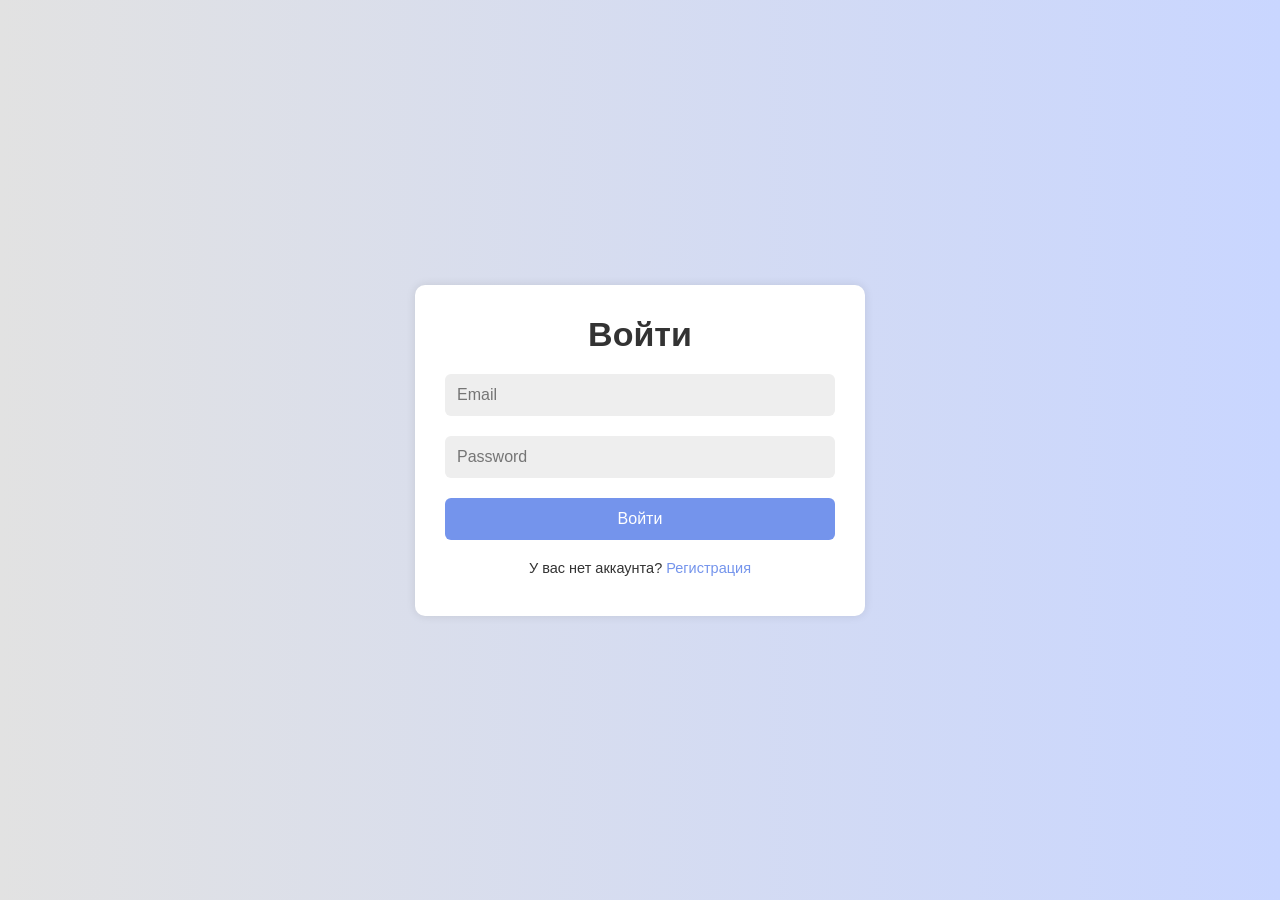
<file: frontend/admin.html>
<!DOCTYPE html>
<html lang="en">
<head>
    <meta charset="UTF-8">
    <meta name="viewport" content="width=device-width, initial-scale=1.0">
    <title>CyberTech - Админ панель</title>
    <link rel="stylesheet" href="css/admin.css">
    <link rel="icon" href="img/vecteezy_processor-vector-icon-design_16364525.svg">
</head>
<body>
    <nav class="navbar">
        <div class="logo">
            <a href="index.html" id="logoLink">CyberTech</a>
        </div>
        <div class="search-container">
            <input type="text" class="search-input" placeholder="Поиск товаров...">
            <button class="search-button">Поиск</button>
        </div>
        <ul class="nav-link">
            <li><a href="index.html">На сайт</a></li>
            <li><a href="cart.html" id="cartLink"> Корзина (0)</a></li>
            <li><a href="favorite.html" id="favoritesLink"> Избранное</a></li>
            <li id="login-item"><a href="login.html">Войти</a></li>
        </ul>
    </nav>

    <div class="category-header">
        <h2>⚙️ Админ панель</h2>
    </div>

    <div class="container2">
        <!-- Кнопка добавления -->
        <button class="add-btn" onclick="showAddForm()">➕ Добавить товар</button>

        <!-- Таблица товаров -->
        <div class="table-container">
            <table>
                <thead>
                    <tr>
                        <th>ID</th>
                        <th>Название</th>
                        <th>Категория</th>
                        <th>Цена</th>
                        <th>Производитель</th>
                        <th>Действия</th>
                    </tr>
                </thead>
                <tbody id="productsTableBody">
                    <tr><td colspan="7">⏳ Загрузка...</td></tr>
                </tbody>
            </table>
        </div>
    </div>

    <!-- Модальное окно для добавления/редактирования -->
    <div id="productModal" class="modal">
        <div class="modal-content">
            <span class="close" onclick="closeModal()">&times;</span>
            <h2 id="modalTitle">Добавить товар</h2>
            <form id="productForm">
                <input type="hidden" id="editProductId">
                
                <div class="form-group">
                    <label>Название *</label>
                    <input type="text" id="productName" required>
                </div>
                
                <div class="form-group">
                    <label>Категория *</label>
                    <select id="productCategory" required></select>
                </div>
                
                <div class="form-group">
                    <label>Цена *</label>
                    <input type="number" id="productPrice" step="0.01" required>
                </div>
                
                <div class="form-group">
                    <label>Производитель</label>
                    <input type="text" id="productManufacturer">
                </div>            
                <div class="form-group">
                    <label>URL картинки</label>
                    <input type="text" id="productImage" placeholder="https://example.com/image.jpg">
                </div>
                
                <div class="form-group">
                    <label>Описание</label>
                    <textarea id="productDescription" rows="3"></textarea>
                </div>
                
                <div class="form-actions">
                    <button type="button" class="cancel-btn" onclick="closeModal()">Отмена</button>
                    <button type="submit" class="save-btn"> Сохранить</button>
                </div>
            </form>
        </div>
    </div>

    <script src="js/auth.js"></script>
    <script src="js/admin.js"></script>
</body>
</html>
</file>
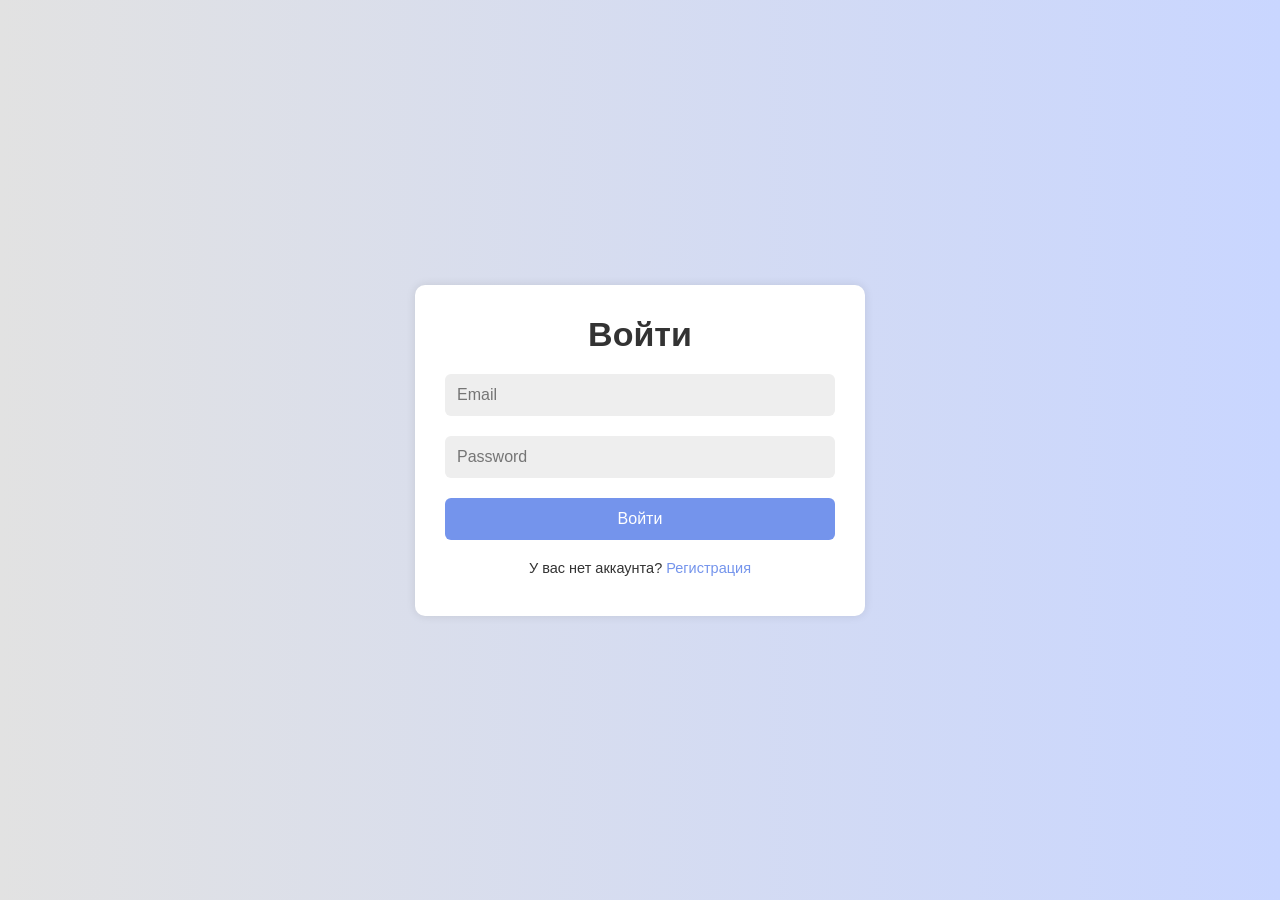
<file: frontend/login.html>
<!DOCTYPE html>
<html lang="en">
<head>
    <meta charset="UTF-8">
    <meta name="viewport" content="width=device-width, initial-scale=1.0">
    <title>CyberTech: Login</title>
    <link rel="stylesheet" href="css/login.css">
    <link rel="icon" href="img/vecteezy_processor-vector-icon-design_16364525.svg">
</head>
<body>
    <div class="container">
        <div class="form-box active" id="login-form">
            <form action="">
                <h2>Войти</h2>
                <div id="errorMessage" style="color: #e74c3c; background: #fde8e8; padding: 10px; border-radius: 6px; display: none; margin-bottom: 15px; font-size: 14px;"></div>
                <input type="email" id="email" placeholder="Email" required>
                <input type="password" id="password" placeholder="Password" required>
                <button type="submit" id="login">Войти</button>
                <p>У вас нет аккаунта? <a href="register.html">Регистрация</a></p>
            </form>
        </div>
    </div>
<script>
        const API_URL = 'http://localhost:5000/api';

        function getToken() {
            return localStorage.getItem('token');
        }

        function setToken(token) {
            localStorage.setItem('token', token);
        }

        function isAuthenticated() {
            return !!getToken();
        }
    </script>
    
    <script>
        document.addEventListener('DOMContentLoaded', function() {
            console.log('✅ Страница входа загружена');
            
            const loginForm = document.getElementById('login-form');
            const errorDiv = document.getElementById('errorMessage');
            const emailInput = document.getElementById('email');
            const passwordInput = document.getElementById('password');
            
            if (!loginForm) {
                console.error('❌ Форма с id="loginForm" не найдена!');
                return;
            }
            
            if (!errorDiv) {
                console.error('❌ Блок ошибок с id="errorMessage" не найден!');
                return;
            }
            
            if (!emailInput) {
                console.error('❌ Поле с id="email" не найдено!');
                return;
            }
            
            if (!passwordInput) {
                console.error('❌ Поле с id="password" не найдено!');
                return;
            }
            
            console.log('✅ Все элементы найдены');
            
            if (isAuthenticated()) {
                console.log('Пользователь уже авторизован, перенаправляем...');
                window.location.href = 'index.html';
                return;
            }
            
            loginForm.addEventListener('submit', async function(e) {
                e.preventDefault();
                
                console.log('🔑 Попытка входа...');
                
                const email = emailInput.value.trim();
                const password = passwordInput.value.trim();
                
                errorDiv.style.display = 'none';
                
                if (!email || !password) {
                    showError('Заполните все поля');
                    return;
                }
                
                try {
                    console.log('Отправка запроса на сервер...');
                    
                    const response = await fetch(`${API_URL}/auth/login`, {
                        method: 'POST',
                        headers: {
                            'Content-Type': 'application/json'
                        },
                        body: JSON.stringify({ email, password })
                    });
                    
                    const data = await response.json();
                    console.log('Ответ сервера:', data);
                    
                    if (response.ok) {
                        setToken(data.token);
                        console.log('✅ Вход выполнен успешно!');
                        window.location.href = 'index.html';
                    } else {
                        showError(data.error || 'Неверный email или пароль');
                    }
                } catch (error) {
                    console.error('❌ Ошибка входа:', error);
                    showError('❌ Ошибка соединения с сервером. Убедитесь, что сервер запущен (python app.py)');
                }
            });
            
            function showError(message) {
                errorDiv.textContent = message;
                errorDiv.style.display = 'block';
                console.log('❌ Ошибка:', message);
            }
        });
    </script>
</body>
</html>
</file>
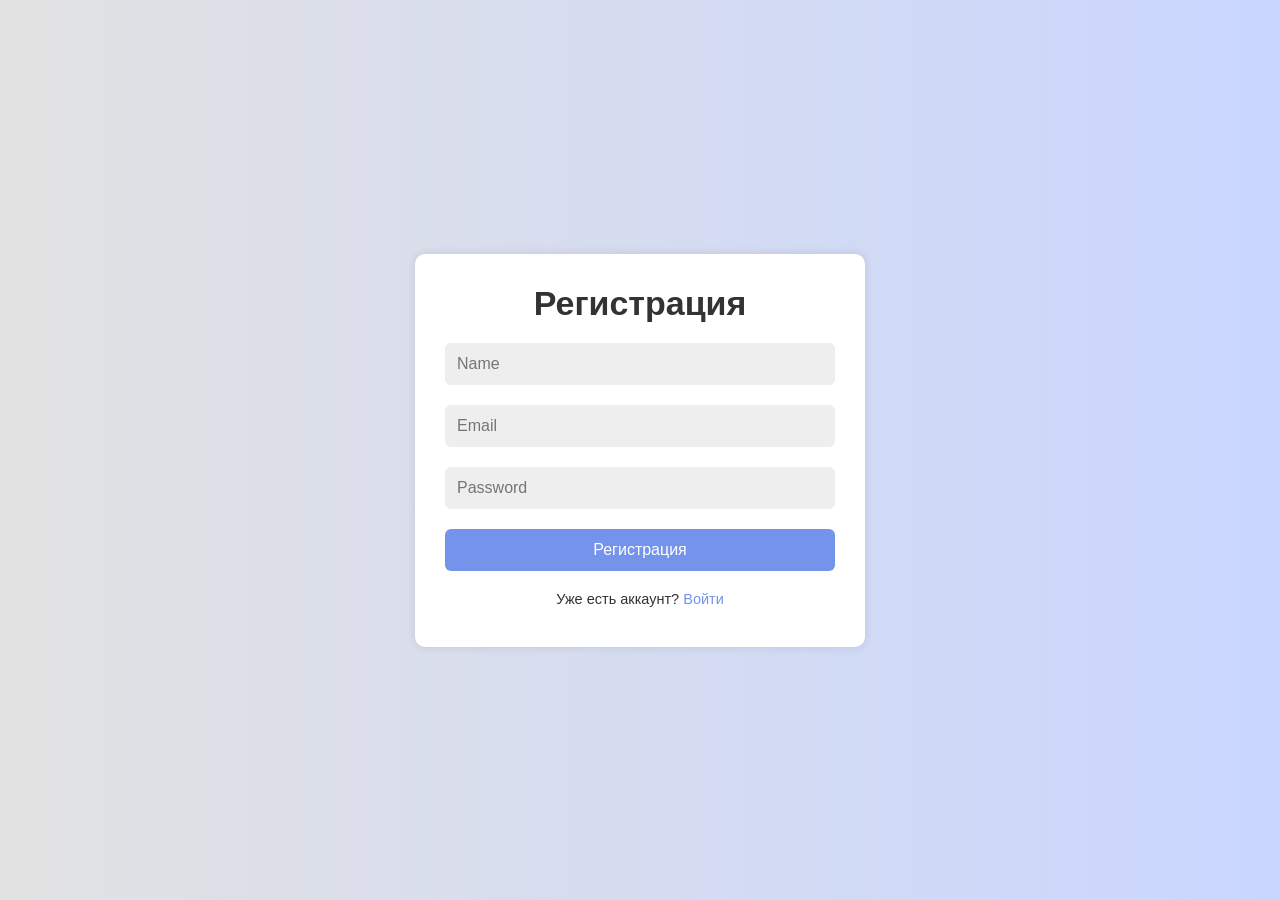
<file: frontend/register.html>
<!DOCTYPE html>
<html lang="en">
<head>
    <meta charset="UTF-8">
    <meta name="viewport" content="width=device-width, initial-scale=1.0">
    <title>CyberTech: Register</title>
    <link rel="stylesheet" href="css/register.css">
    <link rel="icon" href="img/vecteezy_processor-vector-icon-design_16364525.svg">
</head>
<body>
    <div class="container">
        <div class="form-box" id="register-form">
            <form action="">
                <h2>Регистрация</h2>
                <div id="errorMessage" style="color: #e74c3c; background: #fde8e8; padding: 10px; border-radius: 6px; display: none; margin-bottom: 15px; font-size: 14px;"></div>
                <input type="text" id="username" placeholder="Name" required>
                <input type="email" id="email" placeholder="Email" required>
                <input type="password" id="password" placeholder="Password" required>
                <button type="submit" id="register">Регистрация</button>
                <p>Уже есть аккаунт? <a href="login.html">Войти</a></p>
            </form>
        </div>
    </div>
        <script>
        // Конфигурация API
        const API_URL = 'http://localhost:5000/api';

        // Проверка авторизации
        function isAuthenticated() {
            return !!localStorage.getItem('token');
        }
    </script>
    
    <script>
        // Логика страницы регистрации
        document.addEventListener('DOMContentLoaded', function() {
            console.log('✅ Страница регистрации загружена');
            
            // НАХОДИМ ЭЛЕМЕНТЫ
            const registerForm = document.getElementById('register-form');
            const errorDiv = document.getElementById('errorMessage');
            const usernameInput = document.getElementById('username');
            const emailInput = document.getElementById('email');
            const passwordInput = document.getElementById('password');
            
            // ПРОВЕРЯЕМ ВСЕ ЭЛЕМЕНТЫ
            if (!registerForm) {
                console.error('❌ Форма с id="registerForm" не найдена!');
                return;
            }
            
            if (!errorDiv) {
                console.error('❌ Блок ошибок с id="errorMessage" не найден!');
                return;
            }
            
            if (!usernameInput) {
                console.error('❌ Поле с id="username" не найдено!');
                return;
            }
            
            if (!emailInput) {
                console.error('❌ Поле с id="email" не найдено!');
                return;
            }
            
            if (!passwordInput) {
                console.error('❌ Поле с id="password" не найдено!');
                return;
            }
            
            console.log('✅ Все элементы найдены');
            
            // Если пользователь уже авторизован - перенаправляем на главную
            if (isAuthenticated()) {
                console.log('Пользователь уже авторизован, перенаправляем...');
                window.location.href = 'index.html';
                return;
            }
            
            // ОБРАБОТЧИК ОТПРАВКИ ФОРМЫ
            registerForm.addEventListener('submit', async function(e) {
                e.preventDefault();
                
                console.log('📝 Попытка регистрации...');
                
                const username = usernameInput.value.trim();
                const email = emailInput.value.trim();
                const password = passwordInput.value.trim();
                
                errorDiv.style.display = 'none';
                
                if (!username || !email || !password) {
                    showError('Заполните все поля');
                    return;
                }
                
                if (username.length < 3) {
                    showError('Имя пользователя должно содержать минимум 3 символа');
                    return;
                }
                
                if (password.length < 6) {
                    showError('Пароль должен содержать минимум 6 символов');
                    return;
                }
                
                try {
                    console.log('Отправка данных на сервер:', { username, email, password: '***' });
                    
                    const response = await fetch(`${API_URL}/auth/register`, {
                        method: 'POST',
                        headers: {
                            'Content-Type': 'application/json'
                        },
                        body: JSON.stringify({ username, email, password })
                    });
                    
                    const data = await response.json();
                    console.log('Ответ сервера:', data);
                    
                    if (response.ok) {
                        alert('✅ Регистрация успешна! Теперь войдите в систему.');
                        console.log('✅ Регистрация успешна! Перенаправление на login...');
                        window.location.href = 'login.html';
                    } else {
                        showError(data.error || 'Ошибка регистрации');
                    }
                } catch (error) {
                    console.error('❌ Ошибка регистрации:', error);
                    showError('❌ Ошибка соединения с сервером. Убедитесь, что сервер запущен (python app.py)');
                }
            });
            
            function showError(message) {
                errorDiv.textContent = message;
                errorDiv.style.display = 'block';
                console.log('❌ Ошибка:', message);
            }
        });
    </script>
</body>
</html>
</file>
<file: frontend/css/admin.css>
* {
    margin: 0;
    padding: 0;
    box-sizing: border-box;
}

body {
    background: linear-gradient(to right, #e2e2e2, #c9d6ff);
    font-family: 'Lucida Sans', 'Lucida Sans Regular', 'Lucida Grande', 'Lucida Sans Unicode', Geneva, Verdana, sans-serif;
    min-height: 100vh;
}

/* ============================================
   НАВИГАЦИЯ
   ============================================ */

.navbar {
    display: flex;
    justify-content: space-between;
    align-items: center;
    padding: 15px 30px;
    color: white;
    position: relative;
    z-index: 10;
    background-color: rgba(0, 8, 122, 0.925);
}

.logo a {
    font-size: 24px;
    font-weight: bold;
    text-decoration: none;
    color: rgb(50, 250, 0);
    cursor: pointer;
}

.search-container {
    display: flex;
    align-items: center;
    flex: 1;
    max-width: 500px;
    margin: 0 20px;
}

.search-input {
    flex: 1;
    padding: 10px 15px;
    border: 2px solid rgba(50, 250, 0, 0.3);
    border-radius: 25px 0 0 25px;
    background: rgba(255, 255, 255, 0.1);
    color: white;
    font-size: 14px;
    outline: none;
    transition: all 0.3s ease;
}

.search-input::placeholder {
    color: rgba(255, 255, 255, 0.6);
}

.search-input:focus {
    background: rgba(255, 255, 255, 0.15);
    border-color: rgb(50, 250, 0);
    box-shadow: 0 0 15px rgba(50, 250, 0, 0.2);
}

.search-button {
    padding: 9px 20px;
    border: 2px solid rgba(50, 250, 0, 0.3);
    border-left: none;
    border-radius: 0 25px 25px 0;
    background: rgba(50, 250, 0, 0.2);
    color: rgb(50, 250, 0);
    cursor: pointer;
    font-size: 16px;
    transition: all 0.3s ease;
    white-space: nowrap;
}

.search-button:hover {
    background: rgba(50, 250, 0, 0.4);
    border-color: rgb(50, 250, 0);
    box-shadow: 0 0 20px rgba(50, 250, 0, 0.3);
}

.search-button:active {
    transform: scale(0.95);
}

.nav-link {
    display: flex;
    list-style: none;
    gap: 20px;
    transition: transform 0.3s ease-in-out;
}

.nav-link li {
    position: relative;
}

.nav-link li a {
    color: rgb(50, 250, 0);
    text-decoration: none;
    padding: 8px 12px;
    transition: background 0.3s ease;
    display: block;
}

.nav-link li:hover {
    background: #000852;
    border-radius: 4px;
}

/* Аккаунт */
.nav-link li.account-item {
    position: relative;
}

.account-dropdown {
    position: absolute;
    top: 100%;
    right: 0;
    background: #000d85;
    list-style: none;
    padding: 10px 0;
    min-width: 180px;
    border-radius: 4px;
    box-shadow: 0 4px 8px rgba(0, 0, 0, 0.2);
    transition: all 0.3s ease;
    transform: translateY(20px);
    pointer-events: none;
    opacity: 0;
    margin-top: 0;
    z-index: 1000;
}

.nav-link li.account-item:hover .account-dropdown {
    opacity: 1;
    transform: translateY(0px);
    pointer-events: auto;
}

.account-dropdown li a {
    color: rgb(50, 250, 0);
    text-decoration: none;
    padding: 8px 15px;
    display: block;
    transition: background 0.3s ease;
    font-size: 14px;
}

.account-dropdown li a:hover {
    background: #000852;
    border-radius: 0;
}

.account-link {
    color: rgb(50, 250, 0);
    text-decoration: none;
    padding: 8px 12px;
    display: block;
    cursor: pointer;
}

.nav-link li.account-item:hover {
    background: #000852;
    border-radius: 4px;
}

/* ============================================
   БЕЙДЖИ
   ============================================ */

#favoritesLink {
    position: relative;
    display: inline-flex;
    align-items: center;
    gap: 6px;
}

.favorites-badge {
    position: absolute;
    top: -6px;
    right: -10px;
    background: #ff4081;
    color: white;
    font-size: 10px;
    font-weight: 700;
    min-width: 18px;
    height: 18px;
    border-radius: 50%;
    display: flex;
    align-items: center;
    justify-content: center;
    padding: 0 4px;
    animation: pulse-badge 0.5s ease;
}

@keyframes pulse-badge {
    0% { transform: scale(0); }
    50% { transform: scale(1.3); }
    100% { transform: scale(1); }
}

/* ============================================
   ЗАГОЛОВОК
   ============================================ */

.category-header {
    text-align: center;
    padding: 20px 30px 10px;
}

.category-header h2 {
    color: rgba(0, 8, 122, 0.925);
    font-size: 26px;
    position: relative;
    display: inline-block;
}

.category-header h2::after {
    content: '';
    position: absolute;
    bottom: -8px;
    left: 50%;
    transform: translateX(-50%);
    width: 50px;
    height: 3px;
    background: rgba(0, 8, 122, 0.3);
    border-radius: 2px;
}

/* ============================================
   КОНТЕЙНЕР
   ============================================ */

.container2 {
    padding: 20px 30px;
    max-width: 1200px;
    margin: 0 auto;
}

/* ============================================
   КНОПКА ДОБАВЛЕНИЯ
   ============================================ */

.add-btn {
    padding: 12px 30px;
    background: #28a745;
    color: white;
    border: none;
    border-radius: 10px;
    cursor: pointer;
    font-size: 16px;
    font-weight: 600;
    margin-bottom: 20px;
    transition: all 0.3s ease;
}

.add-btn:hover {
    background: #218838;
    transform: scale(1.02);
    box-shadow: 0 4px 15px rgba(40, 167, 69, 0.3);
}

/* ============================================
   ТАБЛИЦА
   ============================================ */

.table-container {
    background: white;
    border-radius: 14px;
    overflow: hidden;
    box-shadow: 0 2px 10px rgba(0, 0, 0, 0.06);
    overflow-x: auto;
}

table {
    width: 100%;
    border-collapse: collapse;
    font-size: 14px;
}

thead {
    background: rgba(0, 8, 122, 0.925);
    color: white;
}

thead th {
    padding: 14px 16px;
    text-align: left;
    font-weight: 600;
}

tbody td {
    padding: 12px 16px;
    border-bottom: 1px solid #f0f0f0;
    color: #333;
}

tbody tr:hover {
    background: #f8f9fa;
}

tbody tr:last-child td {
    border-bottom: none;
}

.actions {
    display: flex;
    gap: 8px;
    white-space: nowrap;
}

.edit-btn,
.delete-btn {
    padding: 6px 12px;
    border: none;
    border-radius: 6px;
    cursor: pointer;
    font-size: 14px;
    transition: all 0.2s ease;
}

.edit-btn {
    background: #ffeeba;
    color: #856404;
}

.edit-btn:hover {
    background: #ffc107;
    transform: scale(1.05);
}

.delete-btn {
    background: #f8d7da;
    color: #721c24;
}

.delete-btn:hover {
    background: #dc3545;
    color: white;
    transform: scale(1.05);
}

/* ============================================
   МОДАЛЬНОЕ ОКНО
   ============================================ */

.modal {
    display: none;
    position: fixed;
    z-index: 1000;
    left: 0;
    top: 0;
    width: 100%;
    height: 100%;
    overflow: auto;
    background: rgba(0, 0, 0, 0.5);
    animation: fadeIn 0.3s ease;
}

@keyframes fadeIn {
    from { opacity: 0; }
    to { opacity: 1; }
}

.modal-content {
    background: white;
    margin: 50px auto;
    padding: 30px 35px;
    border-radius: 14px;
    max-width: 600px;
    position: relative;
    animation: slideDown 0.3s ease;
}

@keyframes slideDown {
    from { transform: translateY(-30px); opacity: 0; }
    to { transform: translateY(0); opacity: 1; }
}

.close {
    position: absolute;
    top: 15px;
    right: 20px;
    font-size: 28px;
    font-weight: 700;
    color: #aaa;
    cursor: pointer;
    transition: color 0.3s ease;
}

.close:hover {
    color: #333;
}

.modal-content h2 {
    color: rgba(0, 8, 122, 0.925);
    margin-bottom: 20px;
}

/* Форма в модальном окне */
#productForm .form-group {
    margin-bottom: 16px;
}

#productForm .form-group label {
    display: block;
    font-weight: 600;
    color: #333;
    margin-bottom: 5px;
    font-size: 14px;
}

#productForm .form-group input,
#productForm .form-group select,
#productForm .form-group textarea {
    width: 100%;
    padding: 10px 14px;
    border: 2px solid #e0e0e0;
    border-radius: 8px;
    font-size: 14px;
    font-family: inherit;
    transition: border-color 0.3s ease;
}

#productForm .form-group input:focus,
#productForm .form-group select:focus,
#productForm .form-group textarea:focus {
    outline: none;
    border-color: rgba(0, 8, 122, 0.4);
    box-shadow: 0 0 0 3px rgba(0, 8, 122, 0.08);
}

#productForm .form-group textarea {
    resize: vertical;
    min-height: 80px;
}

.form-actions {
    display: flex;
    gap: 15px;
    margin-top: 20px;
}

.cancel-btn {
    flex: 1;
    padding: 12px 20px;
    background: #f0f0f0;
    color: #555;
    border: none;
    border-radius: 10px;
    cursor: pointer;
    font-size: 16px;
    font-weight: 600;
    transition: all 0.3s ease;
}

.cancel-btn:hover {
    background: #e0e0e0;
}

.save-btn {
    flex: 2;
    padding: 12px 30px;
    background: #28a745;
    color: white;
    border: none;
    border-radius: 10px;
    cursor: pointer;
    font-size: 16px;
    font-weight: 600;
    transition: all 0.3s ease;
}

.save-btn:hover {
    background: #218838;
    transform: scale(1.02);
    box-shadow: 0 4px 15px rgba(40, 167, 69, 0.3);
}
</file>
<file: frontend/css/login.css>
*{
    margin: 0;
    padding: 0;
    box-sizing: border-box;
    font-family: 'Segoe UI', Tahoma, Geneva, Verdana, sans-serif;
}

body {
    display: flex;
    justify-content: center;
    align-items: center;
    min-height: 100vh;
    background: linear-gradient(to right, #e2e2e2,#c9d6ff);
    color: #333;
}

.container{
    margin: 0 15px;
}

.form-box{
    width: 100%;
    max-width: 450px;
    padding: 30px;
    background: #fff;
    border-radius: 10px;
    box-shadow: 0 0 10px rgba(0, 0, 0, 0.1);
}

h2 {
    font-size: 34px;
    text-align: center;
    margin-bottom: 20px;
}

input {
    width: 100%;
    padding: 12px;
    background: #eee;
    border-radius: 6px;
    border: none;
    outline: none;
    font-size: 16px;
    color: #333;
    margin-bottom: 20px;
}

button {
    width: 100%;
    padding: 12px;
    background: #7494ec;
    border-radius: 6px;
    border: none;
    cursor: pointer;
    font-size: 16px;
    color: #fff;
    font-weight: 500;
    margin-bottom: 20px;
    transition: 0.5s;
}

button:hover {
    background: #6884d3;
}

p {
    font-size: 14.5px;
    text-align: center;
    margin-bottom: 10px;
}

p a {
    color: #7494ec;
    text-decoration: none;
}

p a:hover{
    text-decoration: underline;
}
</file>
<file: frontend/css/register.css>
*{
    margin: 0;
    padding: 0;
    box-sizing: border-box;
    font-family: 'Segoe UI', Tahoma, Geneva, Verdana, sans-serif;
}

body {
    display: flex;
    justify-content: center;
    align-items: center;
    min-height: 100vh;
    background: linear-gradient(to right, #e2e2e2,#c9d6ff);
    color: #333;
}

.container{
    margin: 0 15px;
}

.form-box{
    width: 100%;
    max-width: 450px;
    padding: 30px;
    background: #fff;
    border-radius: 10px;
    box-shadow: 0 0 10px rgba(0, 0, 0, 0.1);
}

h2 {
    font-size: 34px;
    text-align: center;
    margin-bottom: 20px;
}

input {
    width: 100%;
    padding: 12px;
    background: #eee;
    border-radius: 6px;
    border: none;
    outline: none;
    font-size: 16px;
    color: #333;
    margin-bottom: 20px;
}

button {
    width: 100%;
    padding: 12px;
    background: #7494ec;
    border-radius: 6px;
    border: none;
    cursor: pointer;
    font-size: 16px;
    color: #fff;
    font-weight: 500;
    margin-bottom: 20px;
    transition: 0.5s;
}

button:hover {
    background: #6884d3;
}

p {
    font-size: 14.5px;
    text-align: center;
    margin-bottom: 10px;
}

p a {
    color: #7494ec;
    text-decoration: none;
}

p a:hover{
    text-decoration: underline;
}
</file>
